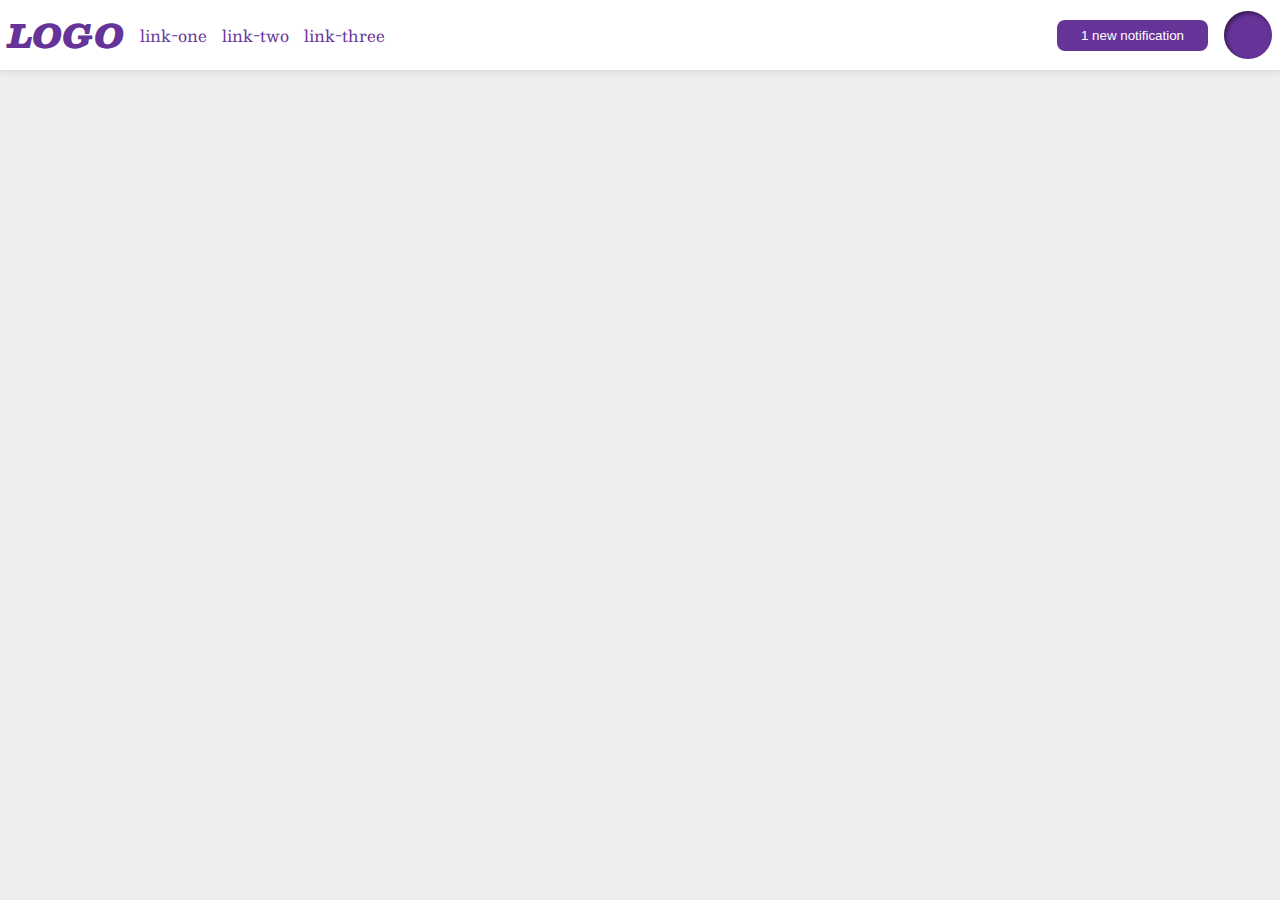
<file: flex/03-flex-header-2/index.html>
<!DOCTYPE html>
<html lang="en">
  <head>
    <meta charset="UTF-8">
    <meta http-equiv="X-UA-Compatible" content="IE=edge">
    <meta name="viewport" content="width=device-width, initial-scale=1.0">
    <title>Flex Header 2</title>
    <link rel="stylesheet" href="style.css">
  </head>
<body>
    <div class="header">
       <div class ="right-head">
        <div class="logo">
        LOGO
      </div>
         <ul class="links">
          <li><a href="google.com">link-one</a></li>
          <li><a href="google.com">link-two</a></li>
          <li><a href="google.com">link-three</a></li>
         </ul>
      </div>
     <div class = "right-head">
      <button class="notifications">
        1 new notification
      </button>
      <div class="profile-image"></div>
       </div>
   </div>
  </body>
</html>
</file>
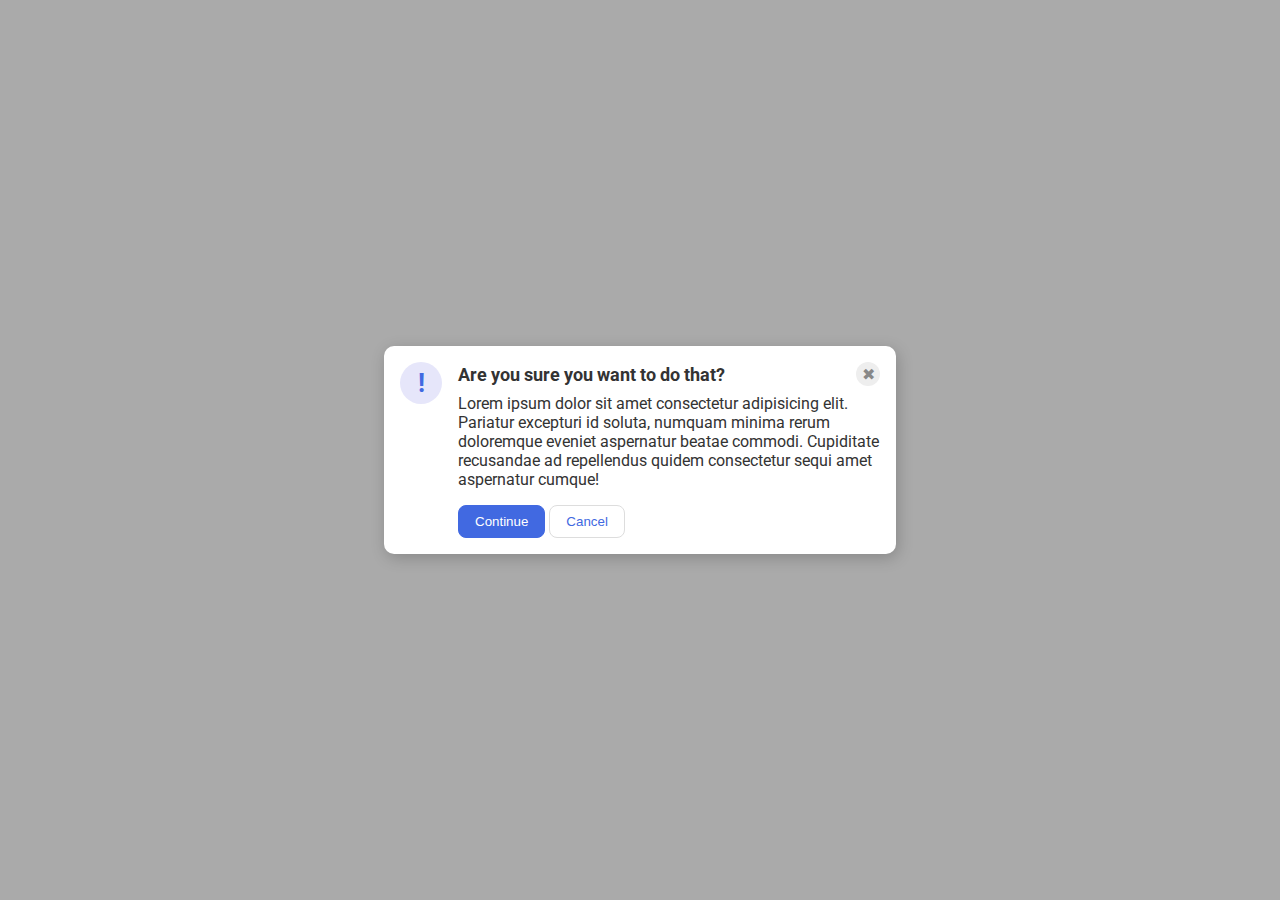
<file: flex/05-flex-modal/index.html>
<!DOCTYPE html>
<html lang="en">
  <head>
    <meta charset="UTF-8">
    <meta http-equiv="X-UA-Compatible" content="IE=edge">
    <meta name="viewport" content="width=device-width, initial-scale=1.0">
    <link rel="stylesheet" href="style.css">
    <title>Modal</title>
  </head>
  <body>
    <div class="modal">
      <div class="icon">!</div>
       <div class = "container">
      <div class="header">Are you sure you want to do that?
      <div class="close-button">✖</div>
      </div>
      <div class="text">Lorem ipsum dolor sit amet consectetur adipisicing elit. Pariatur excepturi id soluta, numquam minima rerum doloremque eveniet aspernatur beatae commodi. Cupiditate recusandae ad repellendus quidem consectetur sequi amet aspernatur cumque!</div>
      <button class="continue">Continue</button>
      <button class="cancel">Cancel</button>
    </div>
  </div>
  </body>
</html>
</file>
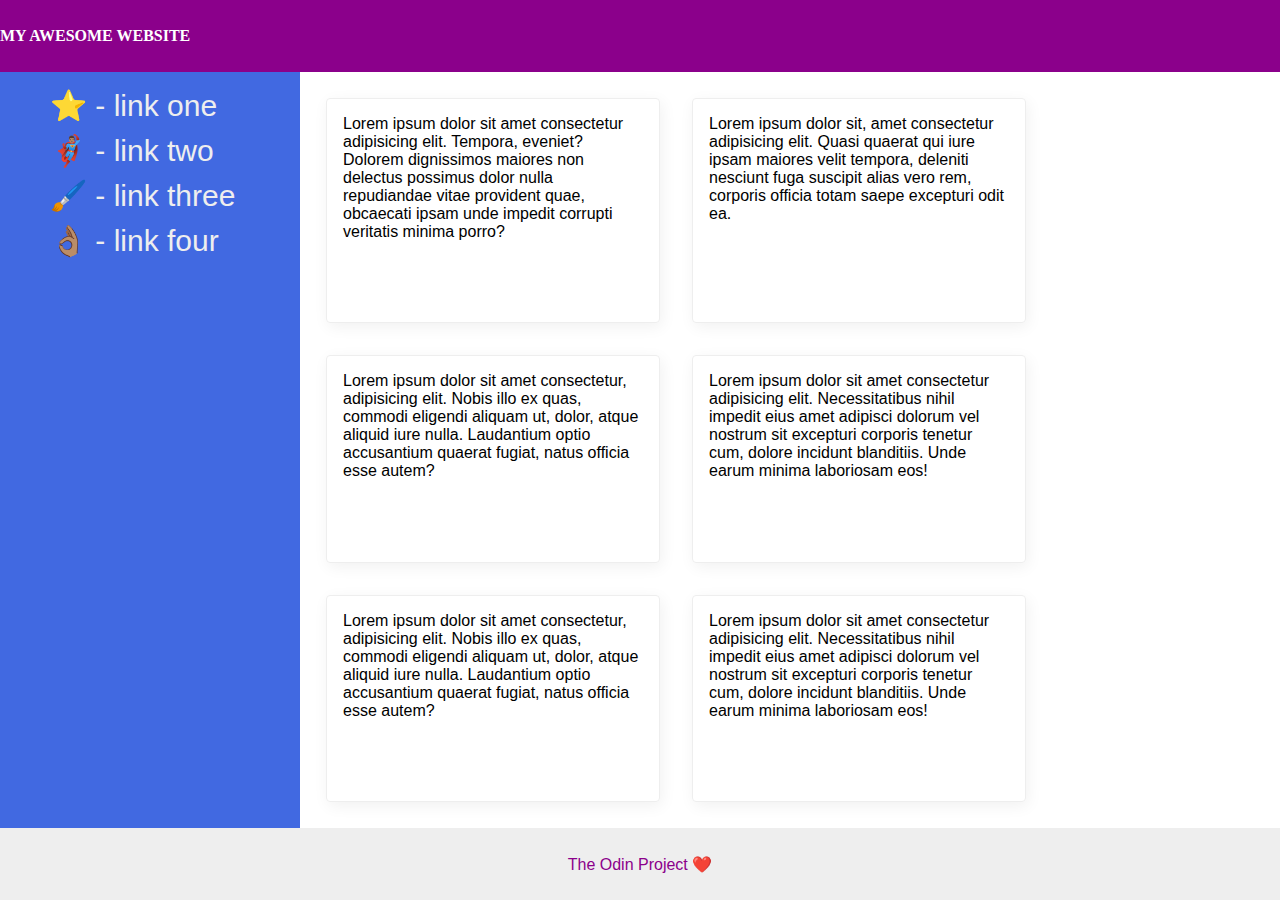
<file: flex/07-flex-layout-2/index.html>
<!DOCTYPE html>
<html lang="en">
  <head>
    <meta charset="UTF-8">
    <meta http-equiv="X-UA-Compatible" content="IE=edge">
    <meta name="viewport" content="width=device-width, initial-scale=1.0">
    <title>The Holy Grail</title>
    <link rel="stylesheet" href="style.css">
  </head>
  <body>
    <div class="header">
      <strong> MY AWESOME WEBSITE </strong>
    </div>
   <div class = "main">
    <div class="sidebar">
      <ul>
        <li><a href="#" style="text-decoration:none">⭐ - link one</a></li>
        <li><a href="#" style="text-decoration:none">🦸🏽‍♂️ - link two</a></li>
        <li><a href="#" style="text-decoration:none">🖌️ - link three</a></li>
        <li><a href="#" style="text-decoration:none">👌🏽 - link four</a></li>
      </ul>
    </div>
    <div class = "boxes">
     <div class="card">Lorem ipsum dolor sit amet consectetur adipisicing elit. Tempora, eveniet? Dolorem dignissimos maiores non delectus possimus dolor nulla repudiandae vitae provident quae, obcaecati ipsam unde impedit corrupti veritatis minima porro?</div>
     <div class="card">Lorem ipsum dolor sit, amet consectetur adipisicing elit. Quasi quaerat qui iure ipsam maiores velit tempora, deleniti nesciunt fuga suscipit alias vero rem, corporis officia totam saepe excepturi odit ea.</div>
     <div class="card">Lorem ipsum dolor sit amet consectetur, adipisicing elit. Nobis illo ex quas, commodi eligendi aliquam ut, dolor, atque aliquid iure nulla. Laudantium optio accusantium quaerat fugiat, natus officia esse autem?</div>
     <div class="card">Lorem ipsum dolor sit amet consectetur adipisicing elit. Necessitatibus nihil impedit eius amet adipisci dolorum vel nostrum sit excepturi corporis tenetur cum, dolore incidunt blanditiis. Unde earum minima laboriosam eos!</div>
     <div class="card">Lorem ipsum dolor sit amet consectetur, adipisicing elit. Nobis illo ex quas, commodi eligendi aliquam ut, dolor, atque aliquid iure nulla. Laudantium optio accusantium quaerat fugiat, natus officia esse autem?</div>
     <div class="card">Lorem ipsum dolor sit amet consectetur adipisicing elit. Necessitatibus nihil impedit eius amet adipisci dolorum vel nostrum sit excepturi corporis tenetur cum, dolore incidunt blanditiis. Unde earum minima laboriosam eos!</div>
    </div>
   </div>
    <div class="footer">
      The Odin Project ❤️
    </div>
  </body>
</html>
</file>
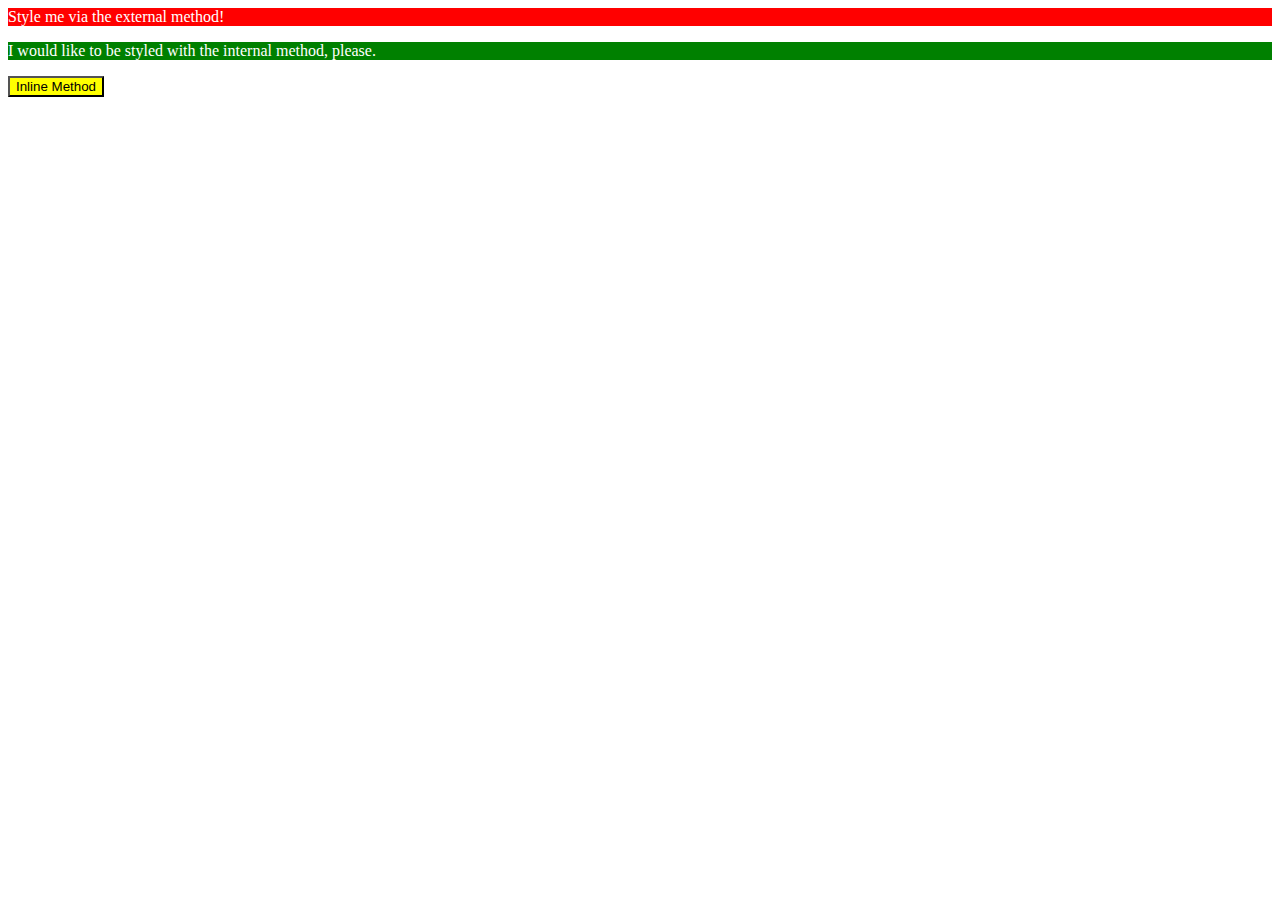
<file: foundations/01-css-methods/index.html>
<!DOCTYPE html>
<html lang="en">
  <head>
    <meta charset="UTF-8">
    <meta http-equiv="X-UA-Compatible" content="IE=edge">
    <meta name="viewport" content="width=device-width, initial-scale=1.0">
    <link rel = "stylesheet" href ="styles.css">
    <title>Methods for Adding CSS</title>
    <style>
      p{
        background-color: green;
        color: white;
      }
    </style>
  </head>
  <body>
    <div>Style me via the external method!</div>
    <p>I would like to be styled with the internal method, please.</p>
    <button style ="background-color: yellow;" >Inline Method</button>
  </body>
</html>
</file>
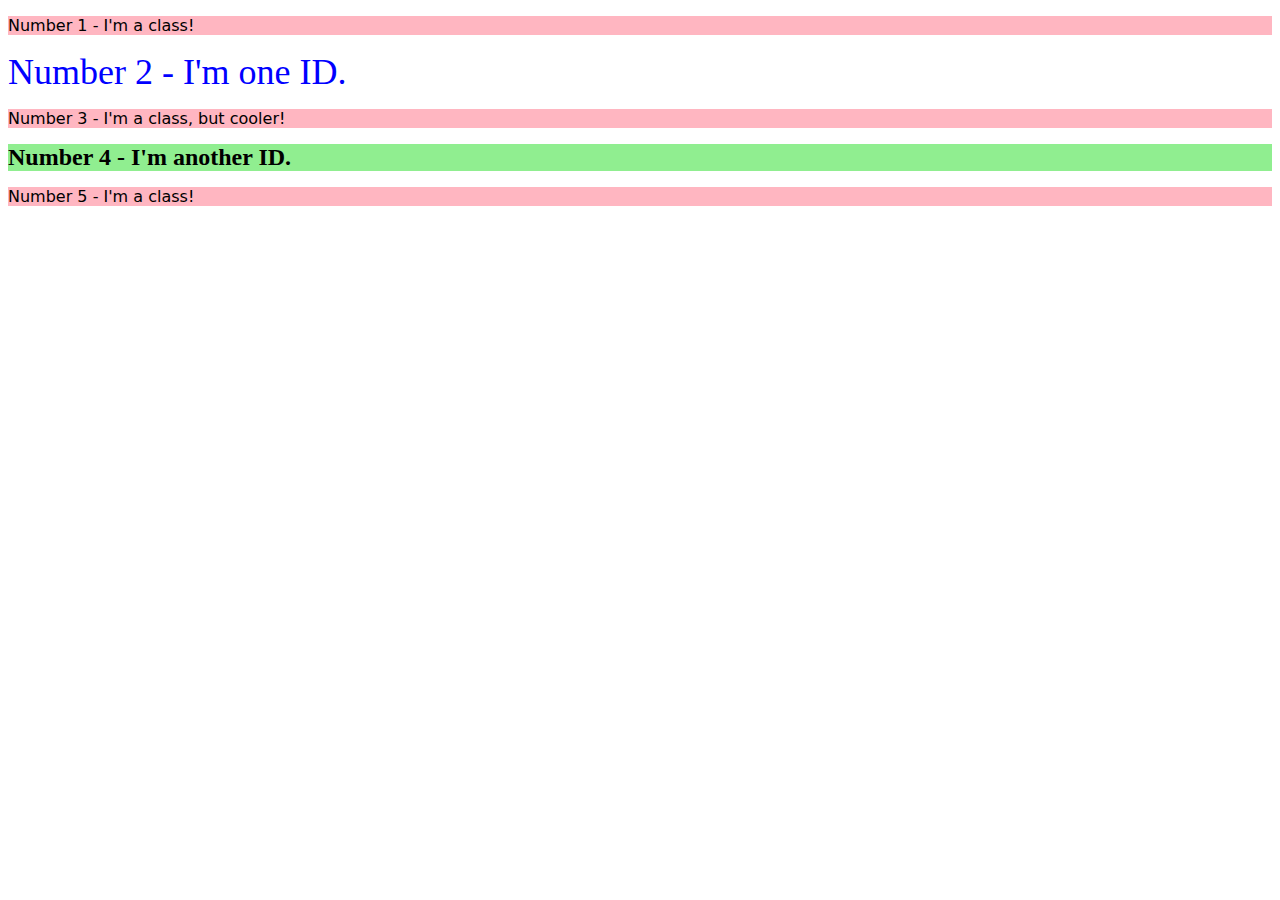
<file: foundations/02-class-id-selectors/index.html>
<!DOCTYPE html>
<html lang="en">
  <head>
    <meta charset="UTF-8">
    <meta http-equiv="X-UA-Compatible" content="IE=edge">
    <meta name="viewport" content="width=device-width, initial-scale=1.0">
    <title>Class and ID Selectors</title>
    <link rel="stylesheet" href="style.css">
  </head>
  <body>
    <p class ="odd">Number 1 - I'm a class!</p>
    <div class ="two">Number 2 - I'm one ID.</div>
    <p class ="odd" id ="three">Number 3 - I'm a class, but cooler!</p>
    <div class = "four">Number 4 - I'm another ID.</div>
    <p class = "odd">Number 5 - I'm a class!</p>
  </body>
</html>
</file>
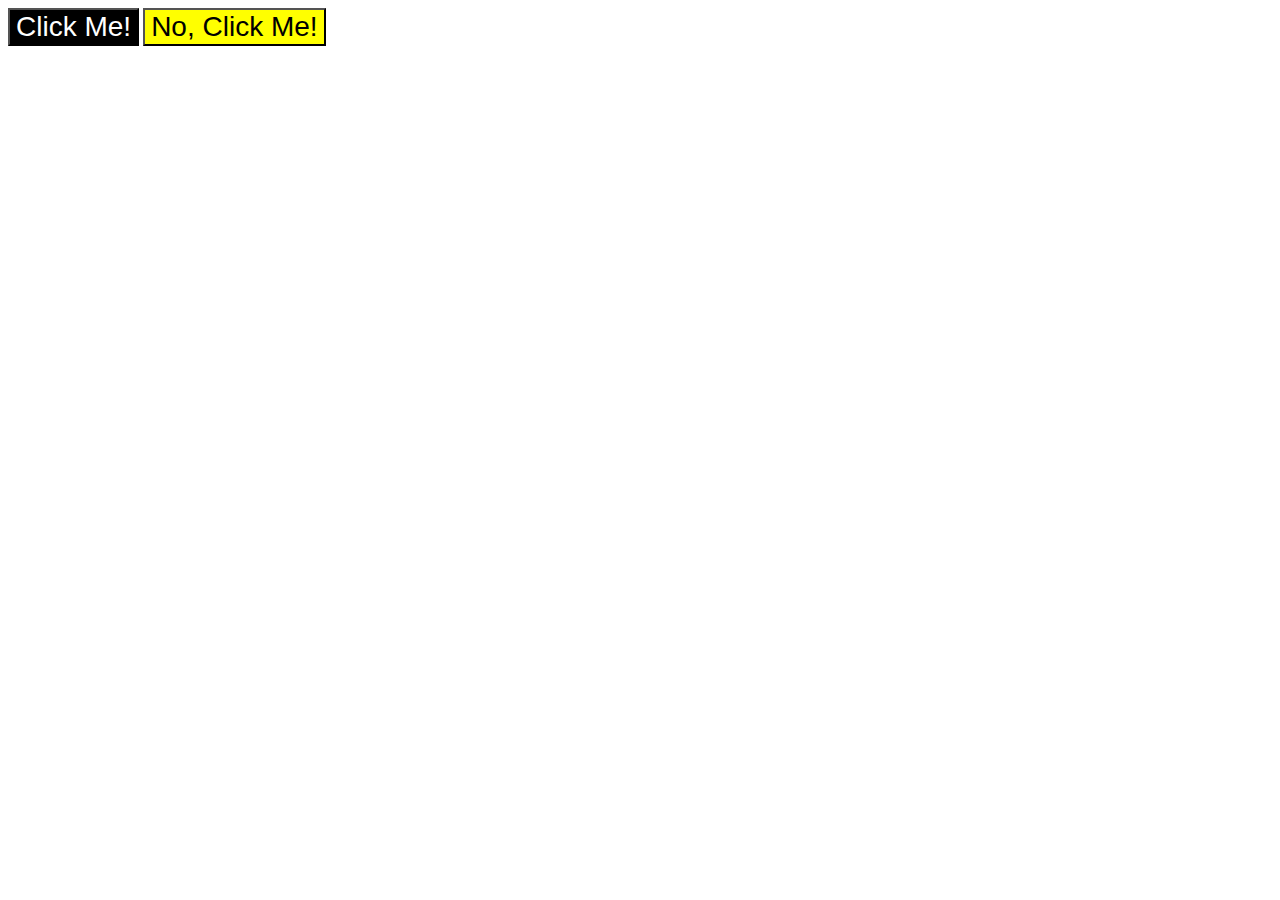
<file: foundations/03-grouping-selectors/index.html>
<!DOCTYPE html>
<html lang="en">
  <head>
    <meta charset="UTF-8">
    <meta http-equiv="X-UA-Compatible" content="IE=edge">
    <meta name="viewport" content="width=device-width, initial-scale=1.0">
    <title>Grouping Selectors</title>
    <link rel="stylesheet" href="style.css">
  </head>
  <body>
    <button class = "me">Click Me!</button>
    <button class = "no">No, Click Me!</button>
  </body>
</html>
</file>
<file: flex/03-flex-header-2/style.css>
/* this is some magical font-importing.  
you'll learn about it later. */
@import url('https://fonts.googleapis.com/css2?family=Besley:ital,wght@0,400;1,900&display=swap');

body {
  margin: 0;
  background: #eee;
  font-family: Besley, serif;
}

.header {
  background: white;
  border-bottom: 1px solid #ddd;
  box-shadow: 0 0 8px rgba(0,0,0,.1);
  display: flex;
  justify-content: space-between;
  padding: 8px;
}

.left-head{
  display: flex;
  align-items: center;
  gap: 16px;
}

.right-head{
  display: flex;
  align-items: center;
  gap: 16px;
}
.profile-image {
  background: rebeccapurple;
  box-shadow: inset 2px 2px 4px rgba(0,0,0,.5);
  border-radius: 50%;
  width: 48px;
  height:  48px;
}

.logo {
  color: rebeccapurple;
  font-size: 32px;
  font-weight: 900;
  font-style: italic;
}

button {
  border: none;
  border-radius: 8px;
  background: rebeccapurple;
  color: white;
  padding: 8px 24px;
}

a {
  /* this removes the line under our links */
  text-decoration: none;
  color: rebeccapurple;
}

ul {
  display: flex;
  gap: 15px;
  list-style-type: none;
  margin: 0;
  padding: 0;
}
</file>
<file: flex/05-flex-modal/style.css>
@import url('https://fonts.googleapis.com/css2?family=Roboto:wght@400;700&display=swap');

html, body {
  height: 100%;
}

body {
  font-family: Roboto, sans-serif;
  margin: 0;
  background: #aaa;
  color: #333;
  /* I'll give you this one for free lol */
  display: flex;
  align-items: center;
  justify-content: center;
}

.modal {
  background: white;
  width: 480px;
  border-radius: 10px;
  box-shadow: 2px 4px 16px rgba(0,0,0,.2);
  
  display: flex;
  gap: 16px;
  padding: 16px;
}

.header{
  display: flex;
  align-items: center;
  justify-content: space-between;
  font-size: 18px;
  font-weight: 700;
  margin-bottom: 8px;
}

.icon {
  color: royalblue;
  font-size: 26px;
  font-weight: 700;
  background: lavender;
  width: 42px;
  height: 42px;
  border-radius: 50%;
  display: flex;
  align-items: center;
  justify-content: center;
  flex-shrink: 0;

}

.close-button {
  background: #eee;
  border-radius: 50%;
  color: #888;
  font-weight: 400;
  font-size: 16px;
  height: 24px;
  width: 24px;
  display: flex;
  align-items: center;
  justify-content: center;
}

button {
  padding: 8px 16px;
  border-radius: 8px;
}

button.continue {
  background: royalblue;
  border: 1px solid royalblue;
  color: white;
}

button.cancel {
  background: white;
  border: 1px solid #ddd;
  color: royalblue;
}

.text {
  margin-bottom: 16px;
}
</file>
<file: flex/07-flex-layout-2/style.css>
body {
  font-family: -apple-system, BlinkMacSystemFont, 'Segoe UI', Roboto, Oxygen, Ubuntu, Cantarell, 'Open Sans', 'Helvetica Neue', sans-serif;
  margin: 0;
  min-height: 100vh;
  display: flex;
  flex-direction: column;
  flex-wrap: wrap;
}

.header {
  height: 72px;
  background: darkmagenta;
  color: white;
  font-family: 'Diadot';
  display: flex;
  align-items: center;
  
}

.footer {
  height: 72px;
  background: #eee;
  color: darkmagenta;
  display: flex;
  justify-content: center;
  align-items: center;
}

.sidebar {
  width: 300px;
  background: royalblue;

}

.main{
  display: flex;
  flex: auto;
}

ul{
    list-style: none;

}
li{
  margin: 10px;
 font-size: 30px;
}

a{
  color: #eee;
}

.sidebar{
  flex-shrink: 0;
  
}

.card{
  padding: 16px;
  margin: 16px;
  width: 300px;
}

.boxes{
  display: flex;
  flex-wrap: wrap;
  margin: 10px;
}

.card {
  border: 1px solid #eee;
  box-shadow: 2px 4px 16px rgba(0,0,0,.06);
  border-radius: 4px;
}
</file>
<file: foundations/01-css-methods/styles.css>
div {

   background-color: red; 
   color: white;

}
</file>
<file: foundations/02-class-id-selectors/style.css>
.odd{

    background-color: lightpink;
    font-family: "Verdana", "DejaVu Sans", sans-serif;
}

#three{
    font-size: 24;
}

.two{
    color: blue;
    font-size: 36px;
}

.four {
    background-color: lightgreen;
    font-size: 24px;
    font-weight: bold;

}
</file>
<file: foundations/03-grouping-selectors/style.css>
button{

    font-size: 28px;
    font-family: "Helvetica", "Times New Roman", sans-serif;
}


.me{

    background-color: rgb(0, 0, 0);
    color: white;


}

.no{

    background-color: yellow;
}
</file>
